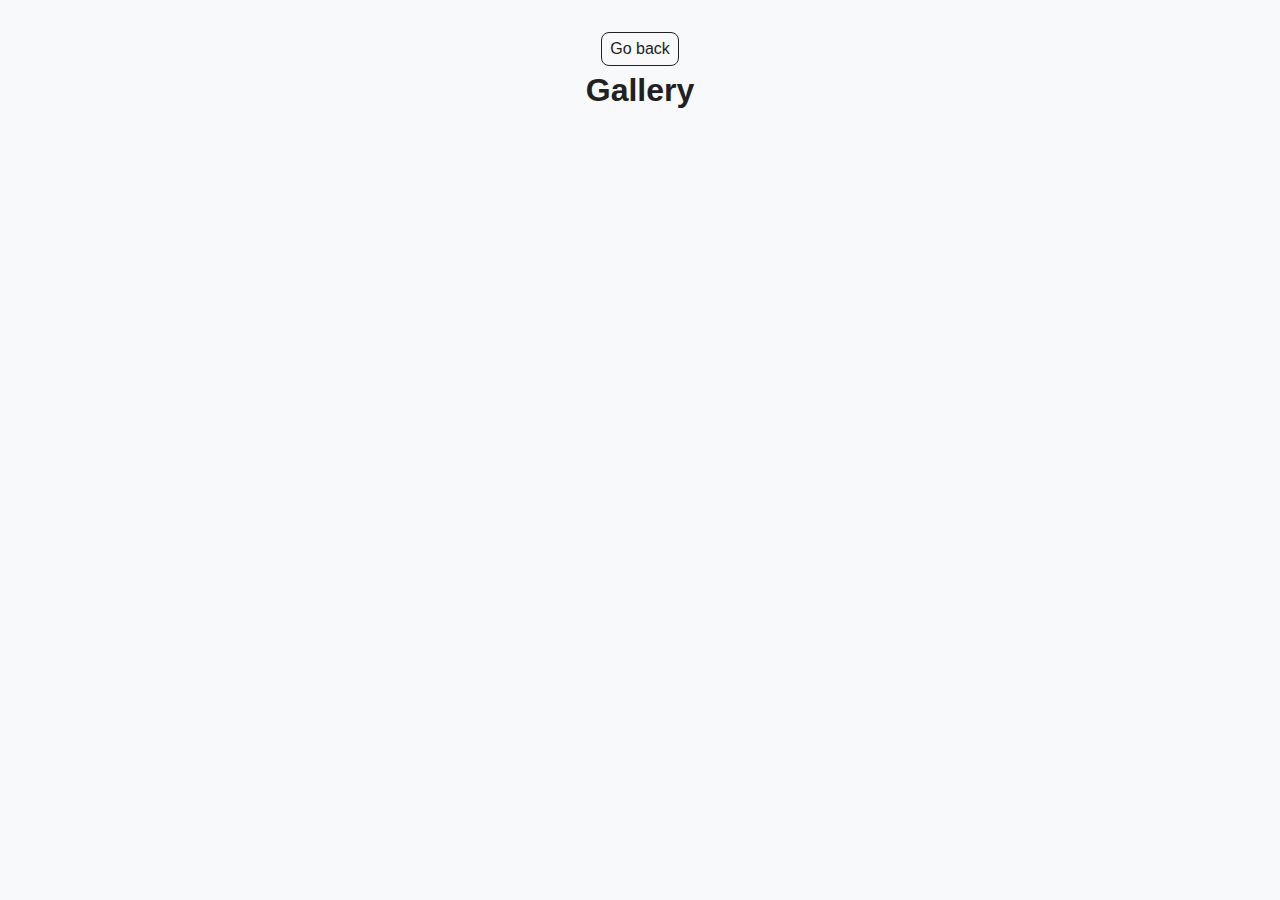
<file: src/1-gallery.html>
<!DOCTYPE html>
<html lang="en">
  <head>
    <meta charset="UTF-8" />
    <meta http-equiv="X-UA-Compatible" content="IE=edge" />
    <meta name="viewport" content="width=device-width, initial-scale=1.0" />
    <title>Gallery</title>
    <link rel="stylesheet" href="./css/styles.css" />
    <link rel="stylesheet" href="./css/1-gallery.css" />
  </head>
  <body>
    <main>
      <div class="container">
        <a class="back-link" href="./index.html">Go back</a>
        <h1 class="main-title">Gallery</h1>
      </div>
      <ul class="gallery"></ul>
    </main>
    <script type="module" src="./js/1-gallery.js"></script>
  </body>
</html>
</file>
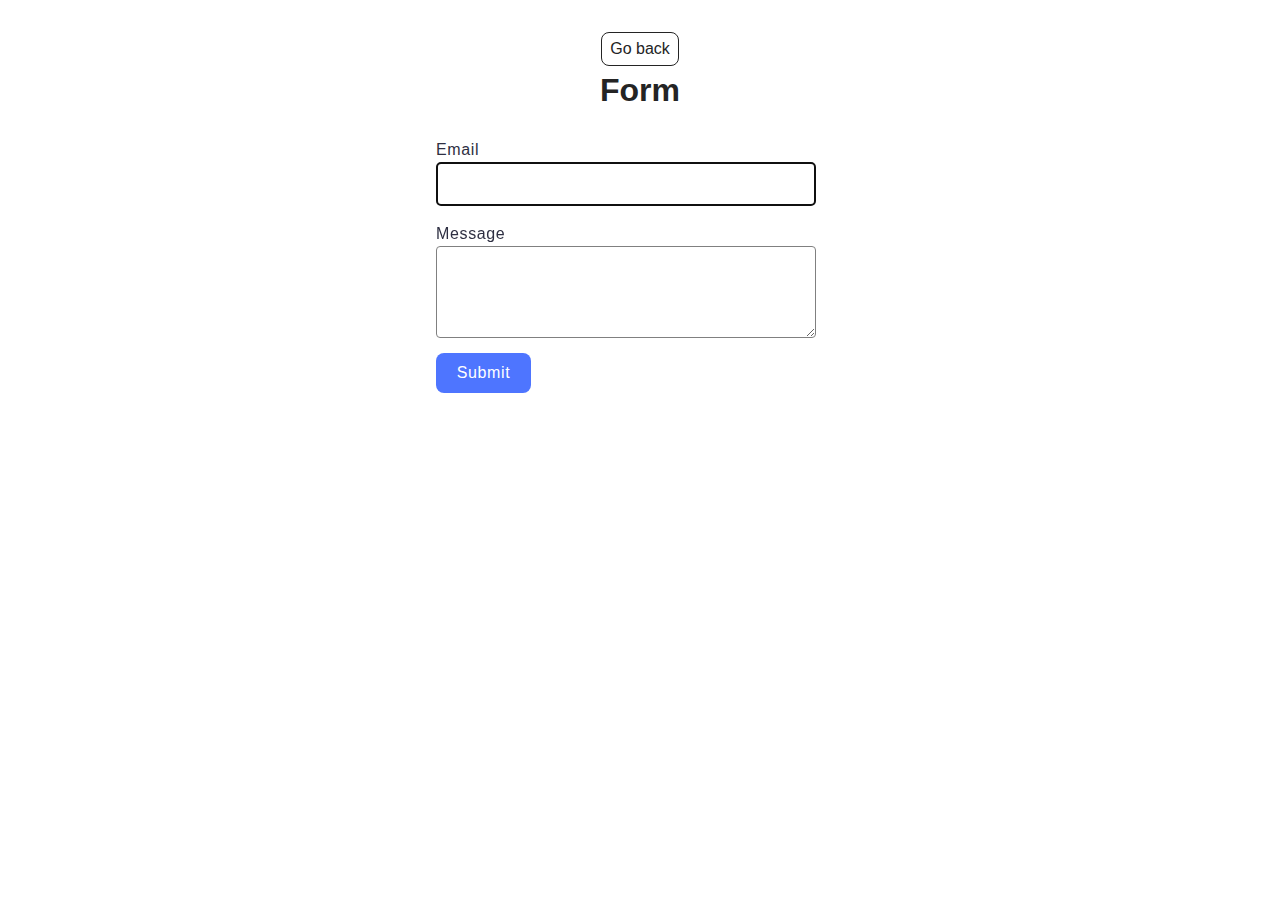
<file: src/2-form.html>
<!DOCTYPE html>
<html lang="en">
  <head>
    <meta charset="UTF-8" />
    <meta http-equiv="X-UA-Compatible" content="IE=edge" />
    <meta name="viewport" content="width=device-width, initial-scale=1.0" />
    <title>Form</title>
    <link rel="stylesheet" href="./css/styles.css" />
    <link rel="stylesheet" href="./css/2-form.css" />
  </head>
  <body>
    <main>
      <div class="container">
        <a class="back-link" href="./index.html">Go back</a>

        <h1 class="main-title">Form</h1>
      </div>
      <form class="feedback-form" autocomplete="off">
        <label>
          Email
          <input type="email" name="email" autofocus />
        </label>
        <label>
          Message
          <textarea name="message" rows="8"></textarea>
        </label>
        <button type="submit">Submit</button>
      </form>
    </main>

    <script type="module" src="./js/2-form.js"></script>
  </body>
</html>
</file>
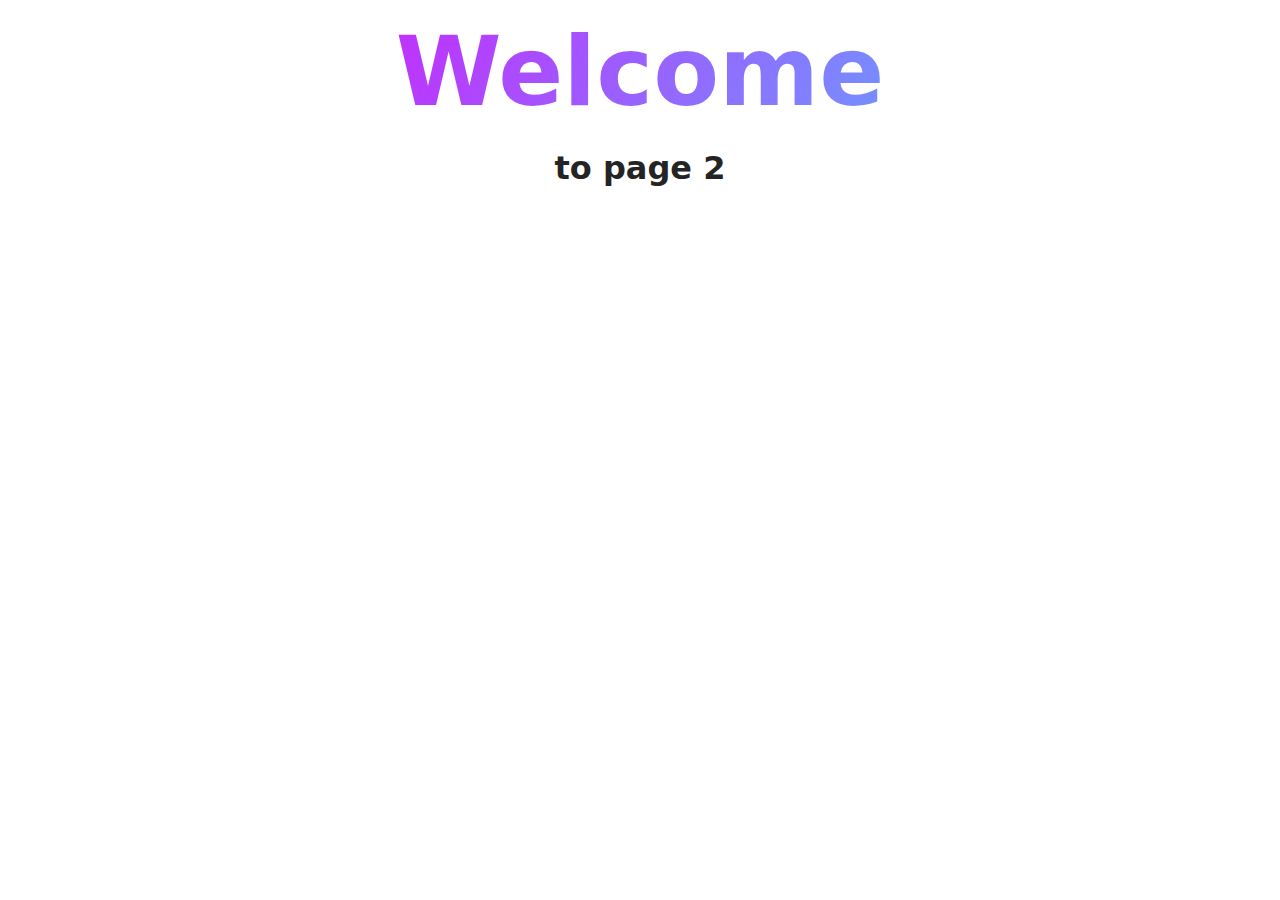
<file: src/page-2.html>
<!DOCTYPE html>
<html lang="en">
  <head>
    <meta charset="UTF-8" />
    <meta http-equiv="X-UA-Compatible" content="IE=edge" />
    <meta name="viewport" content="width=device-width, initial-scale=1.0" />
    <title>Page 2</title>
    <link rel="stylesheet" href="./css/styles.css" />
  </head>
  <body>
    <load
      src="./partials/header.html"
      icon-path="./img/sprite.svg#logo"
      highlight-act="active"
    />

    <main>
      <div class="container">
        <h1 class="main-title">
          <span class="main-title-gradient">Welcome</span> to page 2
        </h1>
        <load src="./partials/back-link.html" />
      </div>
    </main>

    <load src="./partials/footer.html" />
  </body>
</html>
</file>
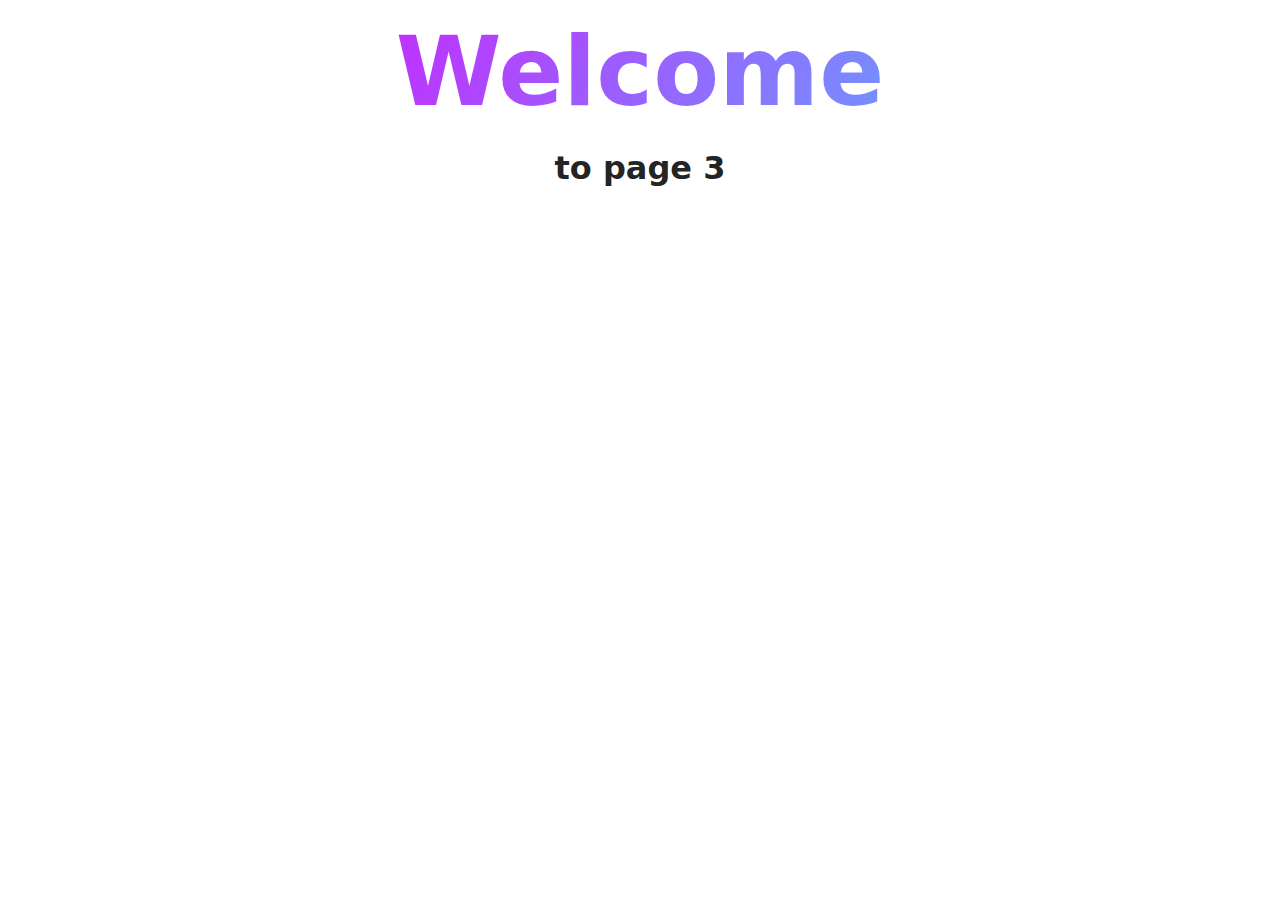
<file: src/page-3.html>
<!DOCTYPE html>
<html lang="en">
  <head>
    <meta charset="UTF-8" />
    <meta http-equiv="X-UA-Compatible" content="IE=edge" />
    <meta name="viewport" content="width=device-width, initial-scale=1.0" />
    <title>Page 3</title>
    <link rel="stylesheet" href="./css/styles.css" />
  </head>
  <body>
    <load
      src="./partials/header.html"
      icon-path="./img/sprite.svg#logo"
      highlight-curr="active"
    />

    <main>
      <div class="container">
        <h1 class="main-title">
          <span class="main-title-gradient">Welcome</span> to page 3
        </h1>
        <load src="./partials/back-link.html" />
      </div>
    </main>

    <load src="./partials/footer.html" />
  </body>
</html>
</file>
<file: src/css/1-gallery.css>
body {
    font-family: Arial, sans-serif;
    margin: 0;
    padding: 0;
    justify-content: center;
    align-items: center;
    background-color: #f8f9fa;
    color: #212121;
  }
  
  .gallery {
    display: flex;
    flex-wrap: wrap;
    gap: 24px;
    list-style: none;
    max-width: 1440px;
    margin: 0 auto;
  }
  
  .gallery-item {
    flex-basis: calc((100% - 48px) / 3);
    max-width: 1440px;
  
  }
  
  .gallery-link {
    display: block;
    text-decoration: none;
  }
  
  .gallery-image {
    width: 100%;
    height: 200px;
    cursor: pointer;
    object-fit: cover;
    transition: transform 0.2s;
  }
  
  .gallery-image:hover {
    transform: scale(1.05);
  }
  
  .modal-img {
    display: block;
    width: 1112px;
    height: 640px;
  }
</file>
<file: src/css/2-form.css>
body {
    font-family: 'Montserrat', sans-serif;
  }
  
  label {
    line-height: 1.5;
    letter-spacing: 0.04em;
    color: #2e2f42;
    margin-bottom: 8px;
   }
   input {
    padding-left: 16px;
   }
  textarea {
    padding-top: 8px;
    padding-left: 16px;
  }
  
  .feedback-form {
    display: flex;
    flex-direction: column;
    text-align: left;
    width: 408px;
    padding: 24px;
    margin: 0 auto;
  }
  .input-form-email {
    width: 360px;
    height: 40px;
    margin-bottom: 8px;
    border: 1px solid #808080;
    border-radius: 4px;
  }
  .input-form-email:hover {
    border: 1px solid #000;
  }
  .input-form-email:active {
    font-weight: 400;
    font-size: 16px;
    line-height: 1.5;
    letter-spacing: 0.04em;
    border: 1px solid #808080;
  }
  .textarea-form-message {
    border: 1px solid #808080;
    border-radius: 4px;
    width: 360px;
    height: 80px;
  }
  .textarea-form-message:hover {
    border: 1px solid #000;
  }
  .textarea-form-message:active {
    font-weight: 400;
    font-size: 16px;
    line-height: 1.5;
    letter-spacing: 0.04em;
    color: #2e2f42;
  }
  
  .btn-form-submit {
    display: flex;
    align-items: center;
    justify-content: center;
    flex-direction: row;
    gap: 10px;
    border-radius: 8px;
    padding: 8px 16px;
    width: 95px;
    height: 40px;
    background-color: #4e75ff;
    font-weight: 500;
    font-size: 16px;
    line-height: 1.5;
    letter-spacing: 0.04em;
    color: #fff;
    border: none;
  }
  .btn-form-submit:hover,
  .btn-form-submit:focus {
    background-color: #6c8cff;
  }
</file>
<file: src/css/styles.css>
/**
  |============================
  | include css partials with
  | default @import url()
  |============================
*/
/* Common styles */
@import url('./reset.css');
@import url('./base.css');
@import url('./container.css');
@import url('./animations.css');

/* Sections style */
@import url('./header.css');
@import url('./vite-promo.css');
@import url('./badges.css');
@import url('./back-link.css');
@import url('./footer.css');
</file>
